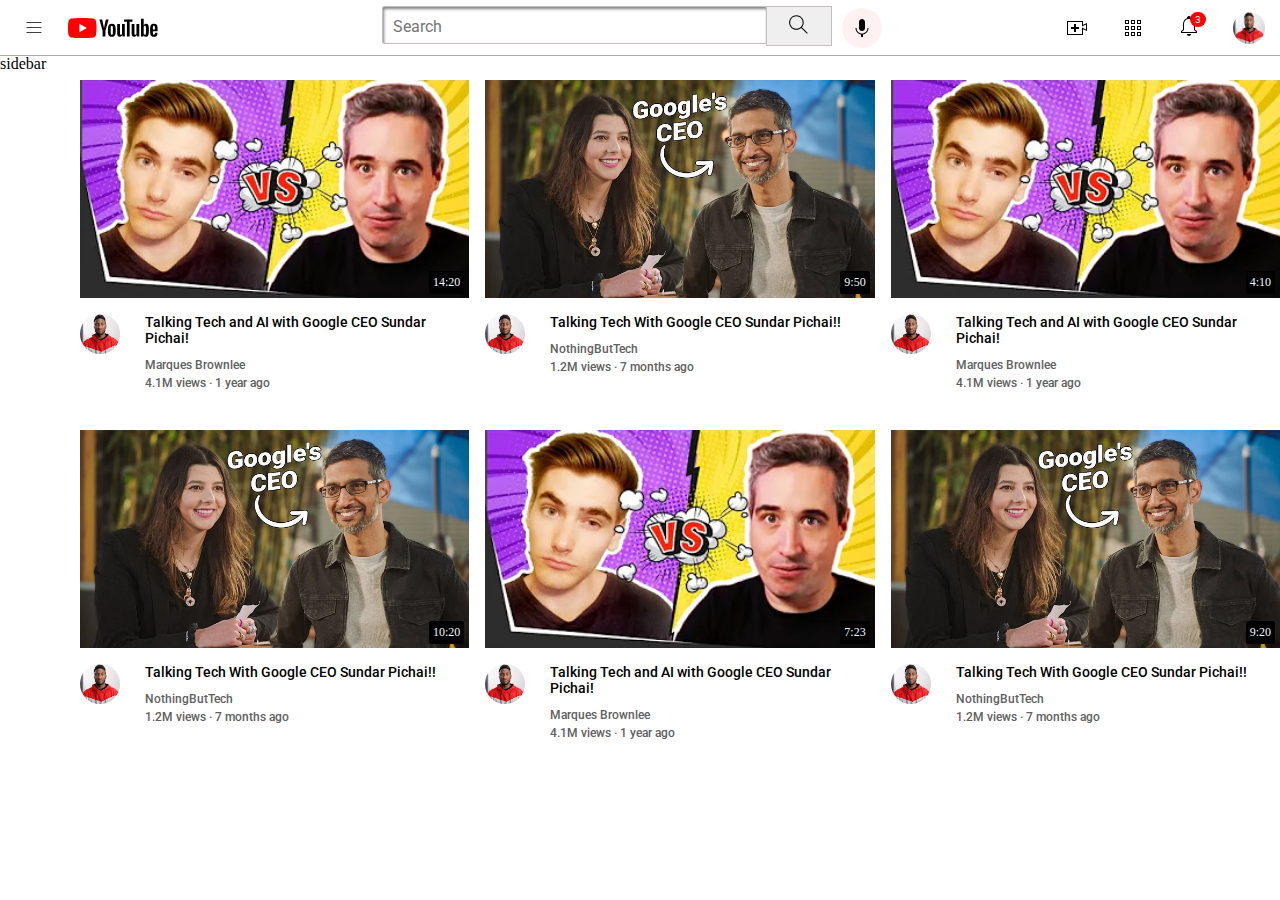
<file: like-youtube/index.html>
<!DOCTYPE html>
<html lang="en">

<head>
    <meta charset="UTF-8">
    <meta http-equiv="X-UA-Compatible" content="IE=edge">
    <meta name="viewport" content="width=device-width, initial-scale=1.0">
    <title>Youtube</title>
    <link rel="preconnect" href="https://fonts.googleapis.com">
    <link rel="preconnect" href="https://fonts.gstatic.com" crossorigin>
    <link href="https://fonts.googleapis.com/css2?family=Roboto:wght@400;700&display=swap" rel="stylesheet">
    <link rel="stylesheet" href="style/style.css">
    <link rel="stylesheet" href="style/header.css">
    <link rel="stylesheet" href="style/sideber.css">
</head>

<body>
    <div class="header">
        <div class="left-section">
            <img class="hamburger-menu" src="icons/hamburger-menu.svg" alt="">
            <img class="youtube-logo" src="icons/youtube-logo.svg" alt="">
        </div>
        <div class="middle-section">
            <input class="search-box" type="text" name="search-box" placeholder="Search">
            <button class="search-btn">
                <img src="icons/search.svg" alt="">
            </button>
            <button class="voice-search-btn">
                <img src="icons/voice-search-icon.svg" alt="">
            </button>
        </div>
        <div class="end-section">
            <img class="upload-img" src="icons/upload.svg" alt="">
            <img class="youtube-apps-img" src="icons/youtube-apps.svg" alt="">
            <div class="notification-container">
                <img class="notification-img" src="icons/notifications.svg" alt="">
                <div class="notifications-count">3</div>
            </div>
            <img class="user-img" src="thamnell/channels4_profile.jpg" alt="">
        </div>
    </div>

    <div class="sidebar">
        sidebar
    </div>

    <div class="video-grid">
        <div class="video-preview">
            <div class="thamnell-container">
                <img class="thamnell" src="thamnell/hqdefault.webp" alt="">
                <div class="video-time">14:20</div>
            </div>
            <div class="info">
                <div class="chenall-picture">
                    <img src="thamnell/channels4_profile.jpg" alt="">
                </div>
                <div class="video-info">
                    <p class="video-title">Talking Tech and AI with Google CEO Sundar Pichai!</p>
                    <p class="video-author">Marques Brownlee</p>
                    <p class="video-status">4.1M views &#183; 1 year ago</p>
                </div>
            </div>
        </div>
        <div class="video-preview">
            <div class="thamnell-container">
                <img class="thamnell" src="thamnell/hq720.webp" alt="">
                <div class="video-time">9:50</div>
            </div>
            <div class="info">
                <div class="chenall-picture">
                    <img src="thamnell/channels4_profile.jpg" alt="">
                </div>
                <div class="video-info"">
                    <p class=" video-title">Talking Tech With Google CEO Sundar Pichai!!</p>
                    <p class="video-author">NothingButTech</p>
                    <p class="video-status">1.2M views &#183; 7 months ago</p>
                </div>
            </div>
        </div>
        <div class="video-preview">
            <div class="thamnell-container">
                <img class="thamnell" src="thamnell/hqdefault.webp" alt="">
                <div class="video-time">4:10</div>
            </div>
            <div class="info">
                <div class="chenall-picture">
                    <img src="thamnell/channels4_profile.jpg" alt="">
                </div>
                <div class="video-info">
                    <p class="video-title">Talking Tech and AI with Google CEO Sundar Pichai!</p>
                    <p class="video-author">Marques Brownlee</p>
                    <p class="video-status">4.1M views &#183; 1 year ago</p>
                </div>
            </div>
        </div>
        <div class="video-preview">
            <div class="thamnell-container">
                <img class="thamnell" src="thamnell/hq720.webp" alt="">
                <div class="video-time">10:20</div>
            </div>
            <div class="info">
                <div class="chenall-picture">
                    <img src="thamnell/channels4_profile.jpg" alt="">
                </div>
                <div class="video-info"">
                    <p class=" video-title">Talking Tech With Google CEO Sundar Pichai!!</p>
                    <p class="video-author">NothingButTech</p>
                    <p class="video-status">1.2M views &#183; 7 months ago</p>
                </div>
            </div>
        </div>
        <div class="video-preview">
            <div class="thamnell-container">
                <img class="thamnell" src="thamnell/hqdefault.webp" alt="">
                <div class="video-time">7:23</div>
            </div>
            <div class="info">
                <div class="chenall-picture">
                    <img src="thamnell/channels4_profile.jpg" alt="">
                </div>
                <div class="video-info">
                    <p class="video-title">Talking Tech and AI with Google CEO Sundar Pichai!</p>
                    <p class="video-author">Marques Brownlee</p>
                    <p class="video-status">4.1M views &#183; 1 year ago</p>
                </div>
            </div>
        </div>
        <div class="video-preview">
            <div class="thamnell-container">
                <img class="thamnell" src="thamnell/hq720.webp" alt="">
                <div class="video-time">9:20</div>
            </div>
            <div class="info">
                <div class="chenall-picture">
                    <img src="thamnell/channels4_profile.jpg" alt="">
                </div>
                <div class="video-info"">
                    <p class=" video-title">Talking Tech With Google CEO Sundar Pichai!!</p>
                    <p class="video-author">NothingButTech</p>
                    <p class="video-status">1.2M views &#183; 7 months ago</p>
                </div>
            </div>
        </div>
    </div>

</body>

</html>
</file>
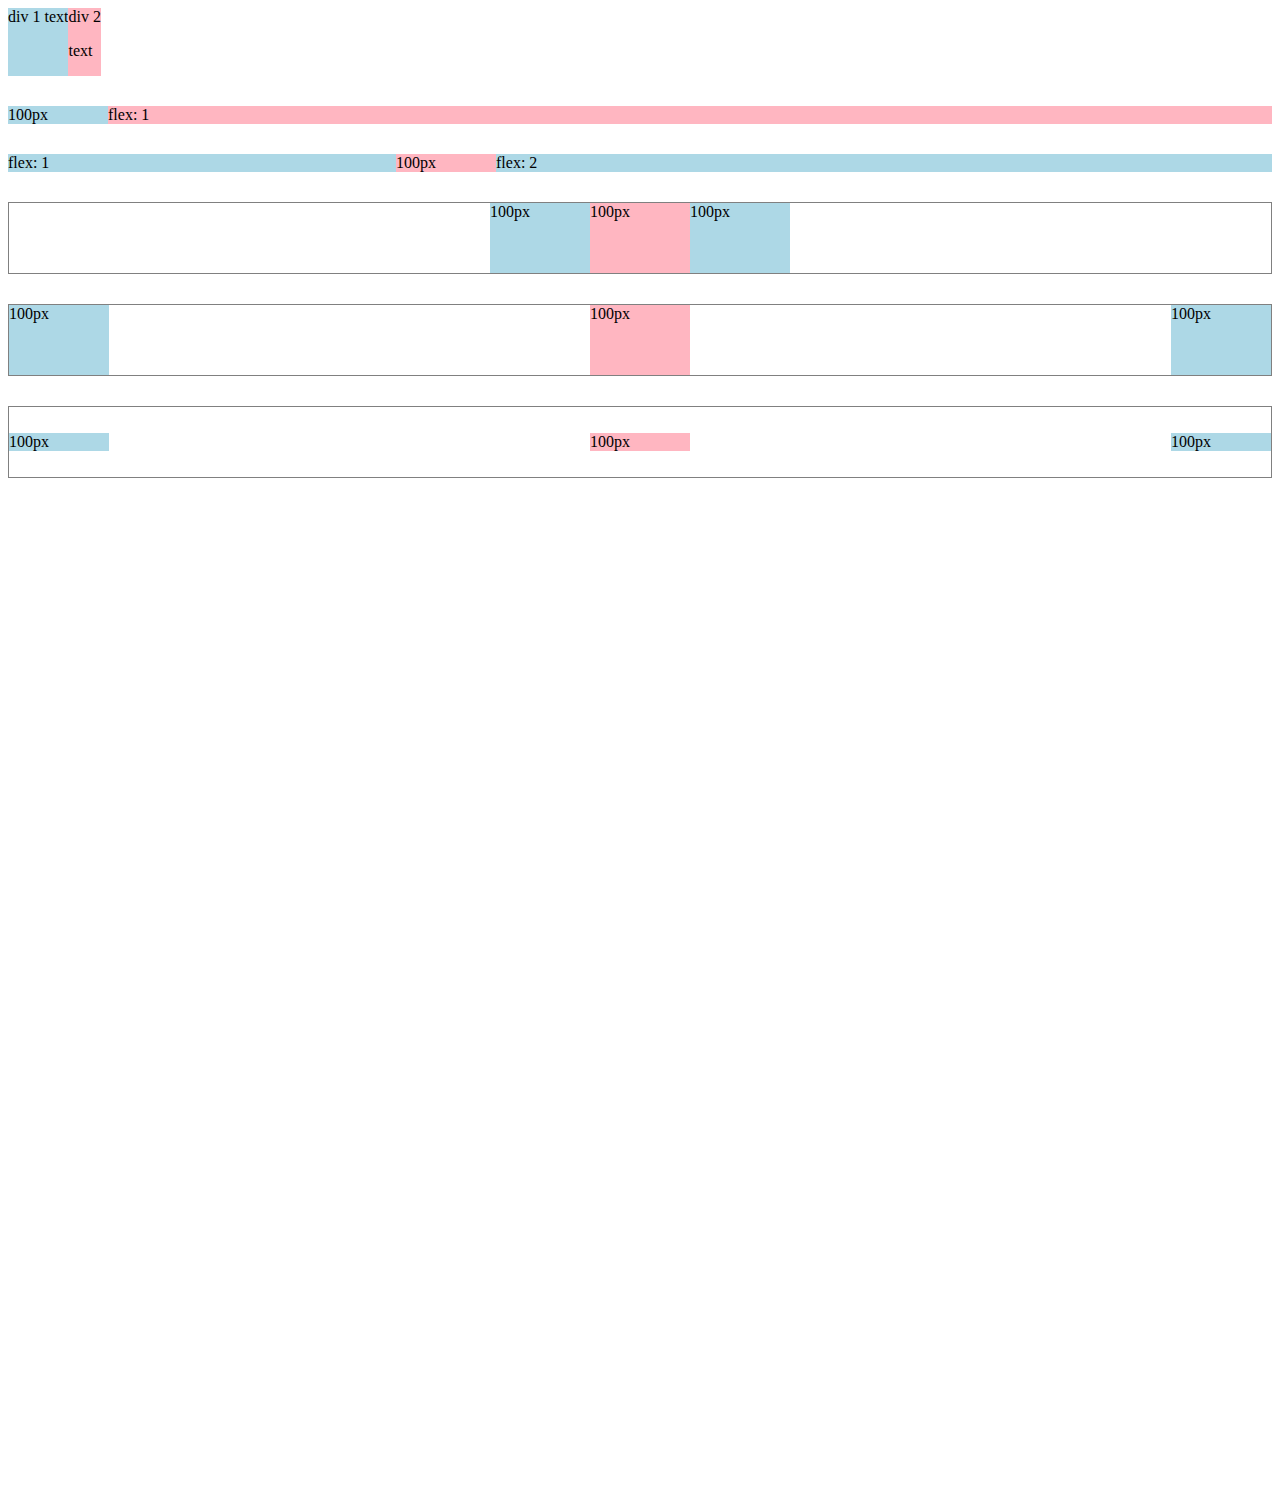
<file: flex.html>
<!DOCTYPE html>
<html>

<head>
    <title>Flexbox Practice</title>
</head>

<body style="padding-bottom: 1000px;">
    <div style="
      display: flex;
      flex-direction: row;
    ">
        <div style="background-color: lightblue;">div 1 text</div>
        <div style="background-color: lightpink;">div 2 <p>text</p>
        </div>
    </div>

    <div style="
      margin-top: 30px;
      display: flex;
      flex-direction: row;
    ">
        <div style="
        background-color: lightblue;
        width: 100px;
      ">100px</div>
        <div style="
        background-color: lightpink;
        flex: 1;
      ">flex: 1</div>
    </div>

    <div style="
      margin-top: 30px;
      display: flex;
      flex-direction: row;
    ">
        <div style="
        background-color: lightblue;
        flex: 1;
      ">flex: 1</div>
        <div style="
        background-color: lightpink;
        width: 100px;
      ">100px</div>
        <div style="
        background-color: lightblue;
        flex: 2;
      ">flex: 2</div>
    </div>

    <div style="
      margin-top: 30px;
      height: 70px;
      border-width: 1px;
      border-style: solid;
      border-color: gray;

      display: flex;
      flex-direction: row;
      justify-content: center;
    ">
        <div style="
        background-color: lightblue;
        width: 100px;
      ">100px</div>
        <div style="
        background-color: lightpink;
        width: 100px;
      ">100px</div>
        <div style="
        background-color: lightblue;
        width: 100px;
      ">100px</div>
    </div>

    <div style="
      margin-top: 30px;
      height: 70px;
      border-width: 1px;
      border-style: solid;
      border-color: gray;

      display: flex;
      flex-direction: row;
      justify-content: space-between;
    ">
        <div style="
        background-color: lightblue;
        width: 100px;
      ">100px</div>
        <div style="
        background-color: lightpink;
        width: 100px;
      ">100px</div>
        <div style="
        background-color: lightblue;
        width: 100px;
      ">100px</div>
    </div>

    <div style="
      margin-top: 30px;
      height: 70px;
      border-width: 1px;
      border-style: solid;
      border-color: gray;

      display: flex;
      flex-direction: row;
      justify-content: space-between;
      align-items: center;
    ">
        <div style="
        background-color: lightblue;
        width: 100px;
      ">100px</div>
        <div style="
        background-color: lightpink;
        width: 100px;
      ">100px</div>
        <div style="
        background-color: lightblue;
        width: 100px;
      ">100px</div>
    </div>
</body>

</html>
</file>
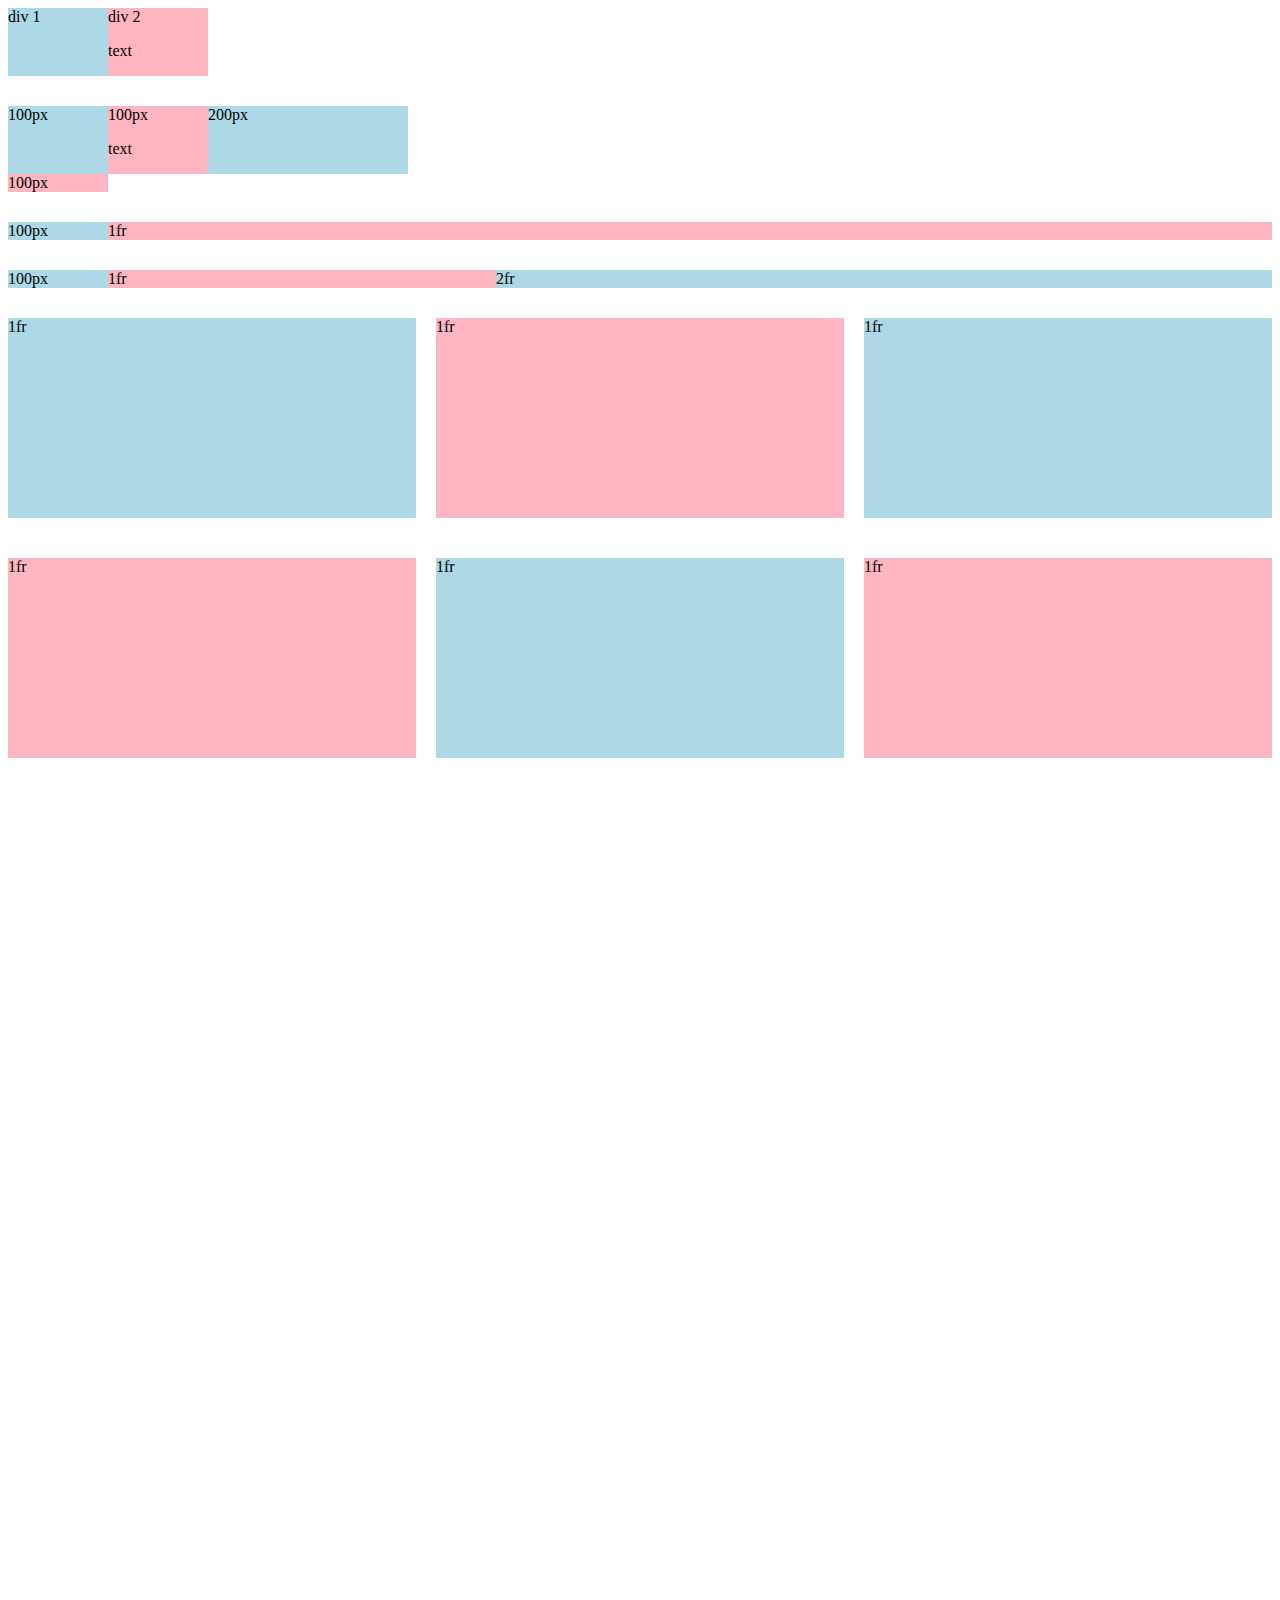
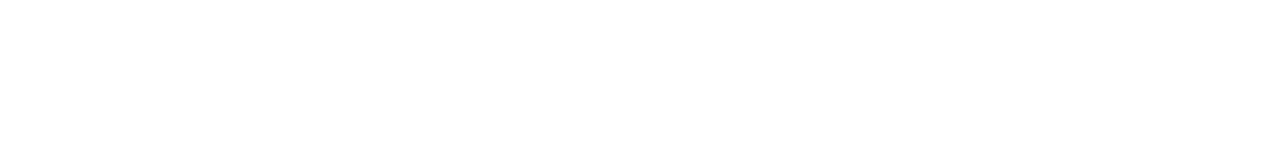
<file: grid.html>
<!DOCTYPE html>
<html>

<head>
    <title>Grid Practice</title>
</head>

<body style="padding-bottom: 1000px;">
    <div style="
      display: grid;
      grid-template-columns: 100px 100px;
    ">
        <div style="background-color: lightblue;">div 1</div>
        <div style="background-color: lightpink;">div 2<p>text</p>
        </div>
    </div>

    <div style="
      margin-top: 30px;
      display: grid;
      grid-template-columns: 100px 100px 200px;
    ">
        <div style="background-color: lightblue;">100px</div>
        <div style="background-color: lightpink;">100px<p>text</p>
        </div>
        <div style="background-color: lightblue;">200px</div>
        <div style="background-color: lightpink;">100px</div>
    </div>

    <div style="
      margin-top: 30px;
      display: grid;
      grid-template-columns: 100px 1fr;
    ">
        <div style="background-color: lightblue;">100px</div>
        <div style="background-color: lightpink;">1fr</div>
    </div>

    <div style="
      margin-top: 30px;
      display: grid;
      grid-template-columns: 100px 1fr 2fr;
    ">
        <div style="background-color: lightblue;">100px</div>
        <div style="background-color: lightpink;">1fr</div>
        <div style="background-color: lightblue;">2fr</div>
    </div>

    <div style="
      margin-top: 30px;
      display: grid;
      grid-template-columns: 1fr 1fr 1fr;
      column-gap: 20px;
      row-gap: 40px;
    ">
        <div style="background-color: lightblue; height: 200px;">1fr</div>
        <div style="background-color: lightpink; height: 200px;">1fr</div>
        <div style="background-color: lightblue; height: 200px;">1fr</div>
        <div style="background-color: lightpink; height: 200px;">1fr</div>
        <div style="background-color: lightblue; height: 200px;">1fr</div>
        <div style="background-color: lightpink; height: 200px;">1fr</div>
    </div>
</body>

</html>
</file>
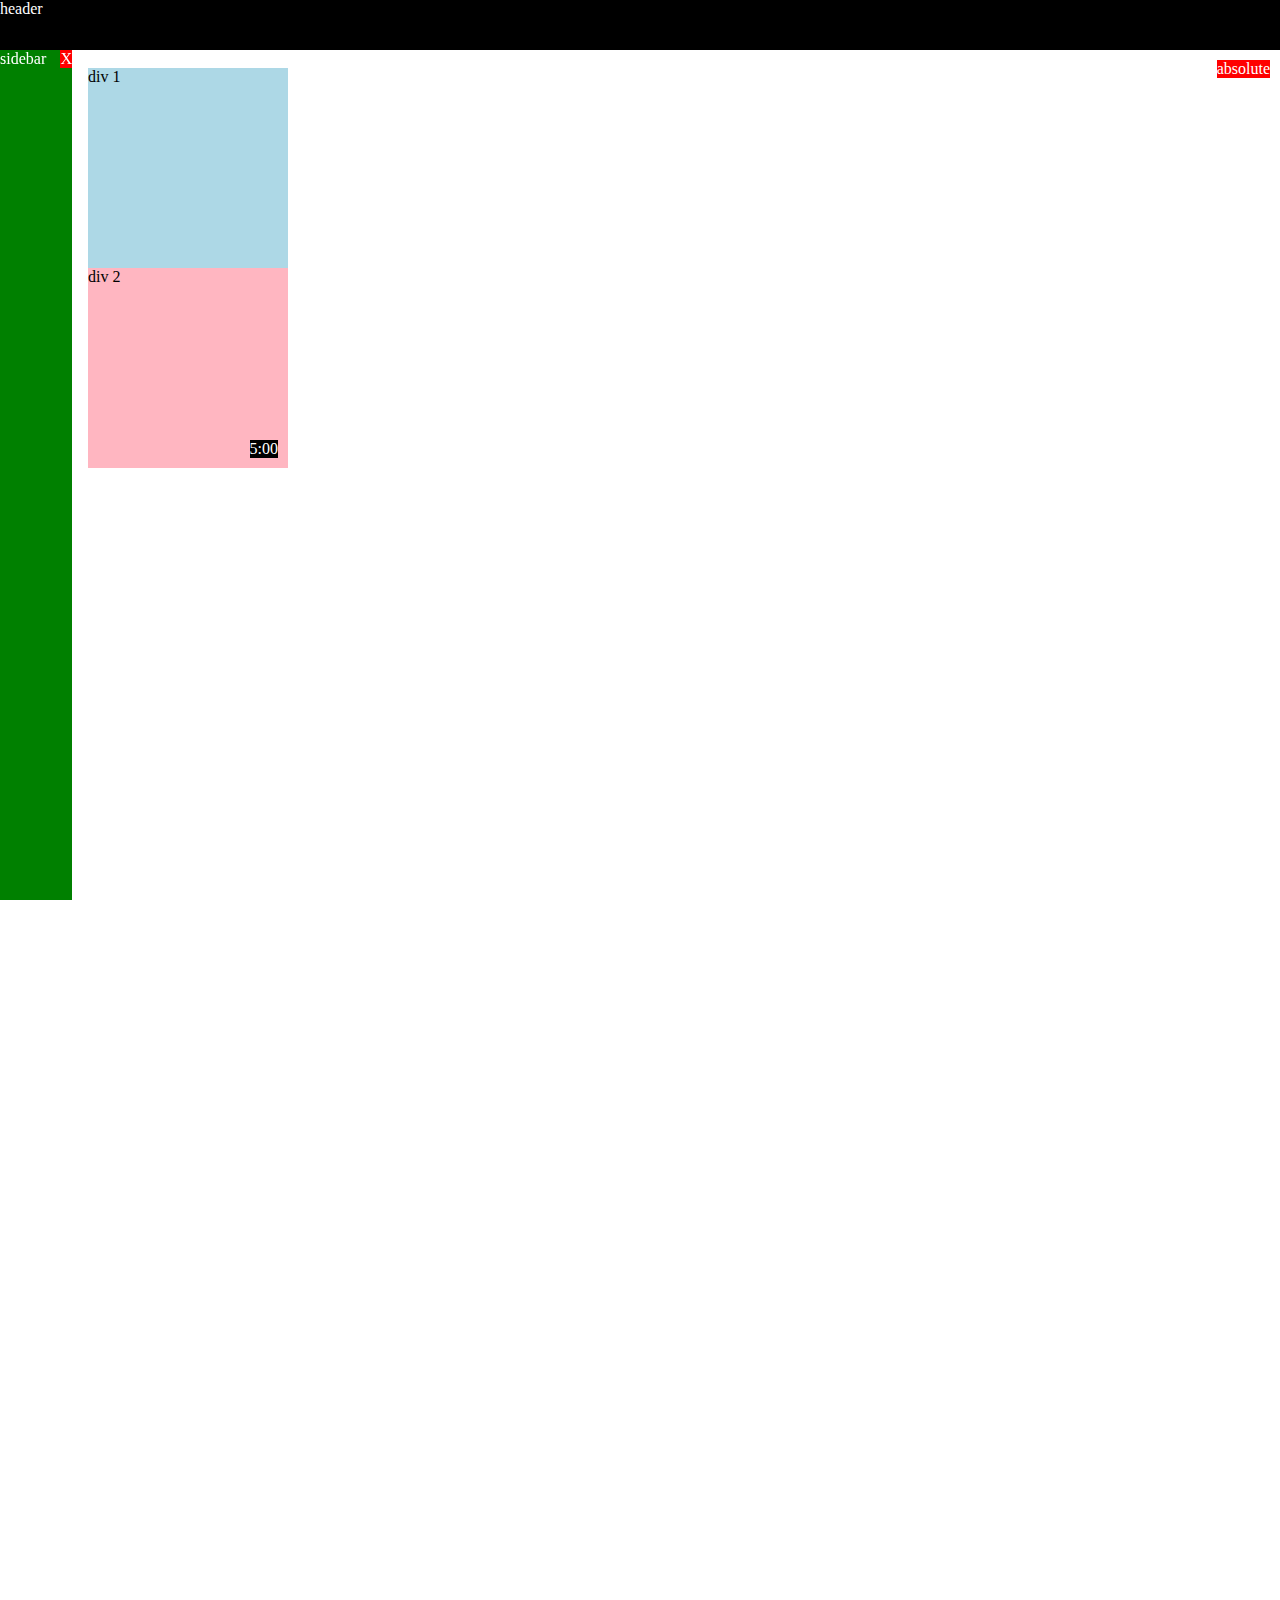
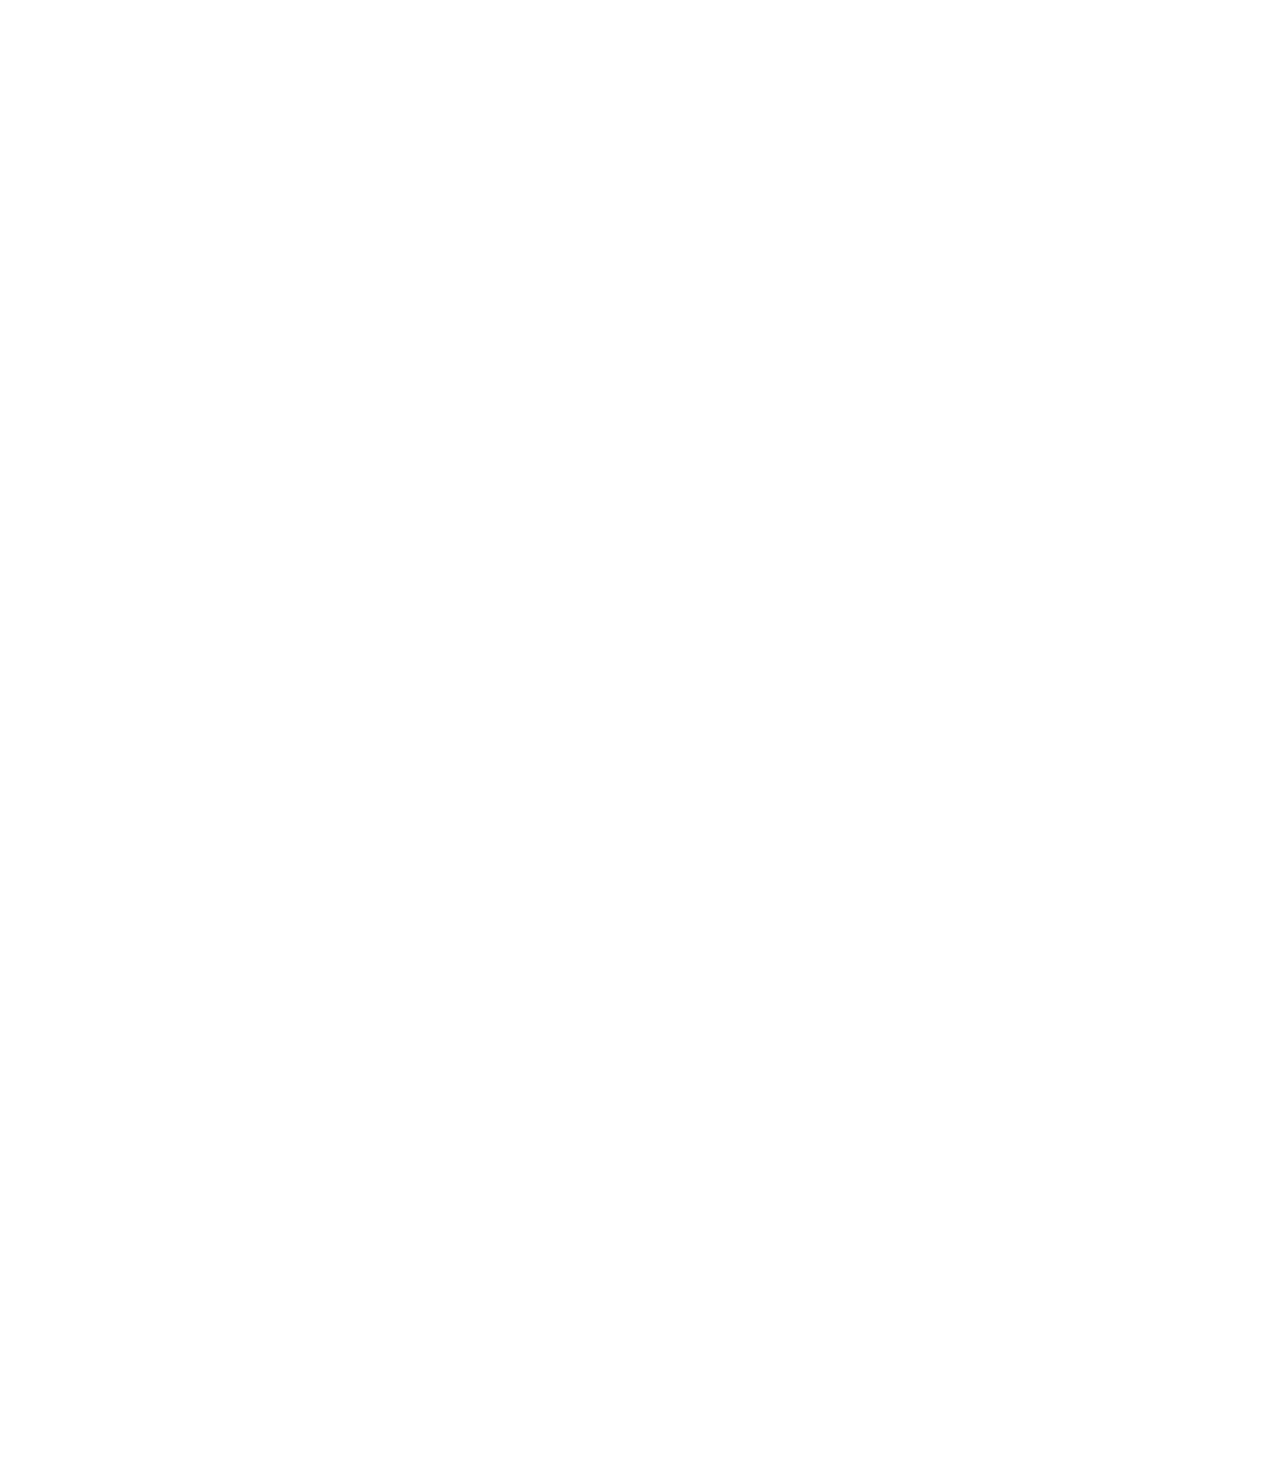
<file: intro-html/position.html>
<!DOCTYPE html>
<html>
  <head>
    <title>Position Practice</title>
  </head>
  <body style="
    height: 3000px;
    padding-top: 60px;
    padding-left: 80px;
  ">
    <div style="
      background-color: black;
      color: white;
      position: fixed;
      top: 0;
      left: 0;
      right: 0;
      height: 50px;
      z-index: 100;
    ">header</div>

    <div style="
      background-color: green;
      color: white;
      position: fixed;
      left: 0;
      bottom: 0;
      top: 50px;
      width: 72px;
    ">
      sidebar
      <div style="
        position: absolute;
        background-color: red;
        color: white;
        top: 0;
        right: 0;
      ">
        X
      </div>
    </div>

    <div style="
      position: absolute;
      background-color: red;
      color: white;
      top: 60px;
      right: 10px;
    ">
      absolute
    </div>

    <div style="
      background-color: lightblue;
      height: 200px;
      width: 200px;
      position: static;
    ">div 1</div>
    <div style="
      background-color: lightpink;
      height: 200px;
      width: 200px;
      position: relative;
    ">
      div 2
      <div style="
        position: absolute;
        background-color: black;
        color: white;
        bottom: 10px;
        right: 10px;
      ">
        5:00
      </div>
    </div>

  </body>
</html>
</file>
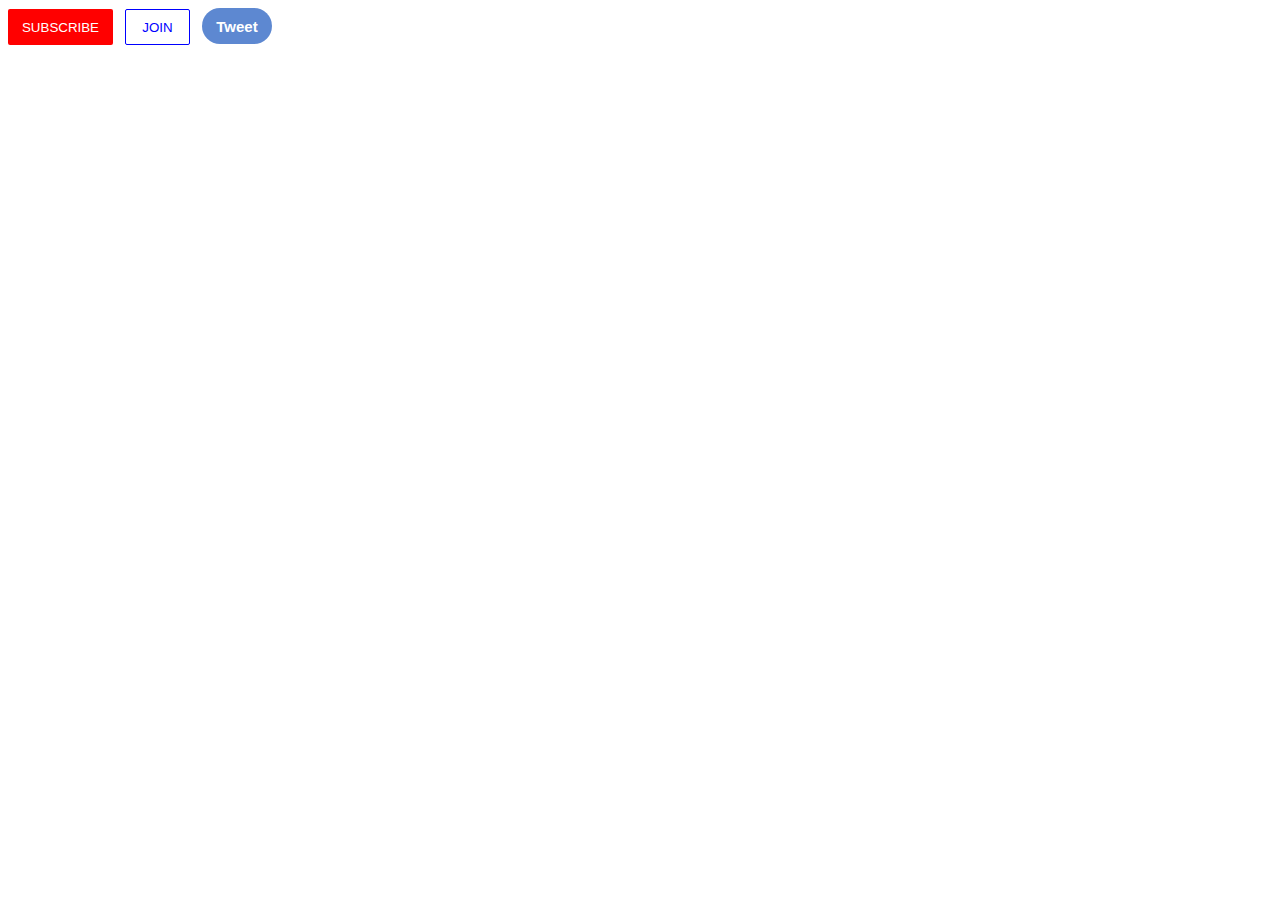
<file: structure/button.html>
<!DOCTYPE html>
<html lang="en">

<head>
    <meta charset="UTF-8">
    <meta http-equiv="X-UA-Compatible" content="IE=edge">
    <meta name="viewport" content="width=device-width, initial-scale=1.0">
    <link rel="stylesheet" href="style/button.css">
    <title>Button Style</title>
</head>

<body>
    <button class="subscribe-btn">
        subscribe
    </button>

    <button class="join-btn">
        join
    </button>

    <button class="tweet-btn">
        Tweet
    </button>
</body>

</html>
</file>
<file: like-youtube/style/style.css>
p {
    font-family: Roboto, arial;
    margin: 0 0;
}

.thamnell-container {
    position: relative;
}

.thamnell {
    width: 100%;
}

.video-time {
    background-color: black;
    color: aliceblue;
    font: Roboto;
    font-size: 12px;
    position: absolute;
    right: 5px;
    bottom: 8px;
    font-weight: 500;
    padding: 4px;
    border-radius: 2px;
}

.video-title {
    font-size: 14px;
    margin-bottom: 12px;
}

.video-preview {
    font-weight: 500;
}

.chenall-picture {
    width: 40px;
    vertical-align: top;
}

.info {
    margin-top: 12px;
    display: grid;
    grid-template-columns: 50px 1fr;
}

.chenall-picture img {
    width: 100%;
    border-radius: 25px;
}

.video-info {
    margin-left: 15px;
}

.video-author,
.video-status {
    color: rgb(96, 96, 96);
    font-size: 12px;
}

.video-author {
    margin-bottom: 4px;
}

.video-grid {
    display: grid;
    grid-template-columns: repeat(3, 1fr);
    column-gap: 16px;
    row-gap: 40px;
}
</file>
<file: like-youtube/style/header.css>
.middle-section .search-box {
    font-size: 20px;
    margin-bottom: 5px;
}

body {
    margin: 0;
    padding-top: 80px;
    padding-left: 80px;
}

.header {
    height: 55px;
    display: flex;
    flex-direction: row;
    justify-content: space-between;

    background-color: white;
    position: fixed;
    top: 0;
    left: 0;
    right: 0;
    border-bottom: 1px solid #aba7a7;
    z-index: 100;
}

.left-section {
    display: flex;
    align-items: center;
}

.hamburger-menu {
    height: 20px;
    margin-left: 24px;
    margin-right: 24px;
}

.youtube-logo {
    height: 20px;
}


.middle-section {
    flex: 1;
    max-width: 500px;
    margin-left: 70px;
    margin-right: 30px;
    display: flex;
    align-items: center;
}

.search-box {
    flex: 1;
    height: 34px;
    font-size: 16px;
    padding-left: 10px;
    border: 1px solid rgb(196, 190, 190);
    border-radius: 2px;
    box-shadow: inset 1px 2px 3px rgba(0, 0, 0, 0.5);
    width: 0;
}

.search-box::placeholder {
    font-family: Roboto, Arial;
    font-size: 16px;

}

.search-btn {
    height: 40px;
    width: 66px;
    border: 1px solid rgb(196, 190, 190);
    margin-top: -4px;
    margin-left: -1px;
    margin-right: 10px;
}

.search-btn img {
    height: 25px;
}

.voice-search-btn {
    height: 40px;
    width: 40px;
    border-radius: 20px;
    border: none;
    background-color: rgb(255, 241, 241);
}

.voice-search-btn img {
    width: 24px;
    margin-top: 4px;
}

.end-section {
    width: 200px;
    margin-right: 15px;
    display: flex;
    align-items: center;
    justify-content: space-between;
    flex-shrink: 0;
}

.upload-img,
.youtube-apps-img,
.notification-img {
    width: 24px;
}

.user-img {
    width: 32px;
    border-radius: 16px;
}

.notification-container {
    position: relative;
}

.notifications-count {
    position: absolute;
    top: -2px;
    right: -5px;
    background-color: red;
    color: white;
    font-family: Roboto, Arial;
    padding: 2px 5px;
    border-radius: 10px;
    font-size: 10px;
}
</file>
<file: like-youtube/style/sideber.css>
.sidebar {
    position: fixed;
    bottom: 0;
    left: 0;
    top: 55px;
    width: 72px;
    background-color: white;
}
</file>
<file: structure/style/button.css>
.subscribe-btn {
    background-color: red;
    color: white;
    border: none;
    height: 36px;
    width: 105px;
    text-transform: uppercase;
    border-radius: 2px;
    cursor: pointer;
    margin-right: 8px;
    transition: opacity 0.15s;
}

/* this is shudo code  */
.subscribe-btn:hover {
    opacity: 0.8;
}

.subscribe-btn:active {
    opacity: 0.4;
}

.join-btn {
    background-color: transparent;
    color: blue;
    border: 1px solid blue;
    cursor: pointer;
    text-transform: uppercase;
    height: 36px;
    width: 65px;
    border-radius: 2px;
    margin-right: 8px;
    transition: background-color 0.15s, color 0.15s;
}

.join-btn:hover {
    background-color: blue;
    color: white;
}

.join-btn:active {
    opacity: 0.8;
}

.tweet-btn {
    background-color: #5d88d1;
    border: none;
    color: white;
    width: 70px;
    height: 36px;
    font-weight: bold;
    border-radius: 18px;
    font-size: 15px;
    cursor: pointer;
    transition: box-shadow 0.15s;
}

.tweet-btn:hover {
    box-shadow: 5px 5px 10px rgba(0, 0, 0, 0.15);
}
</file>
